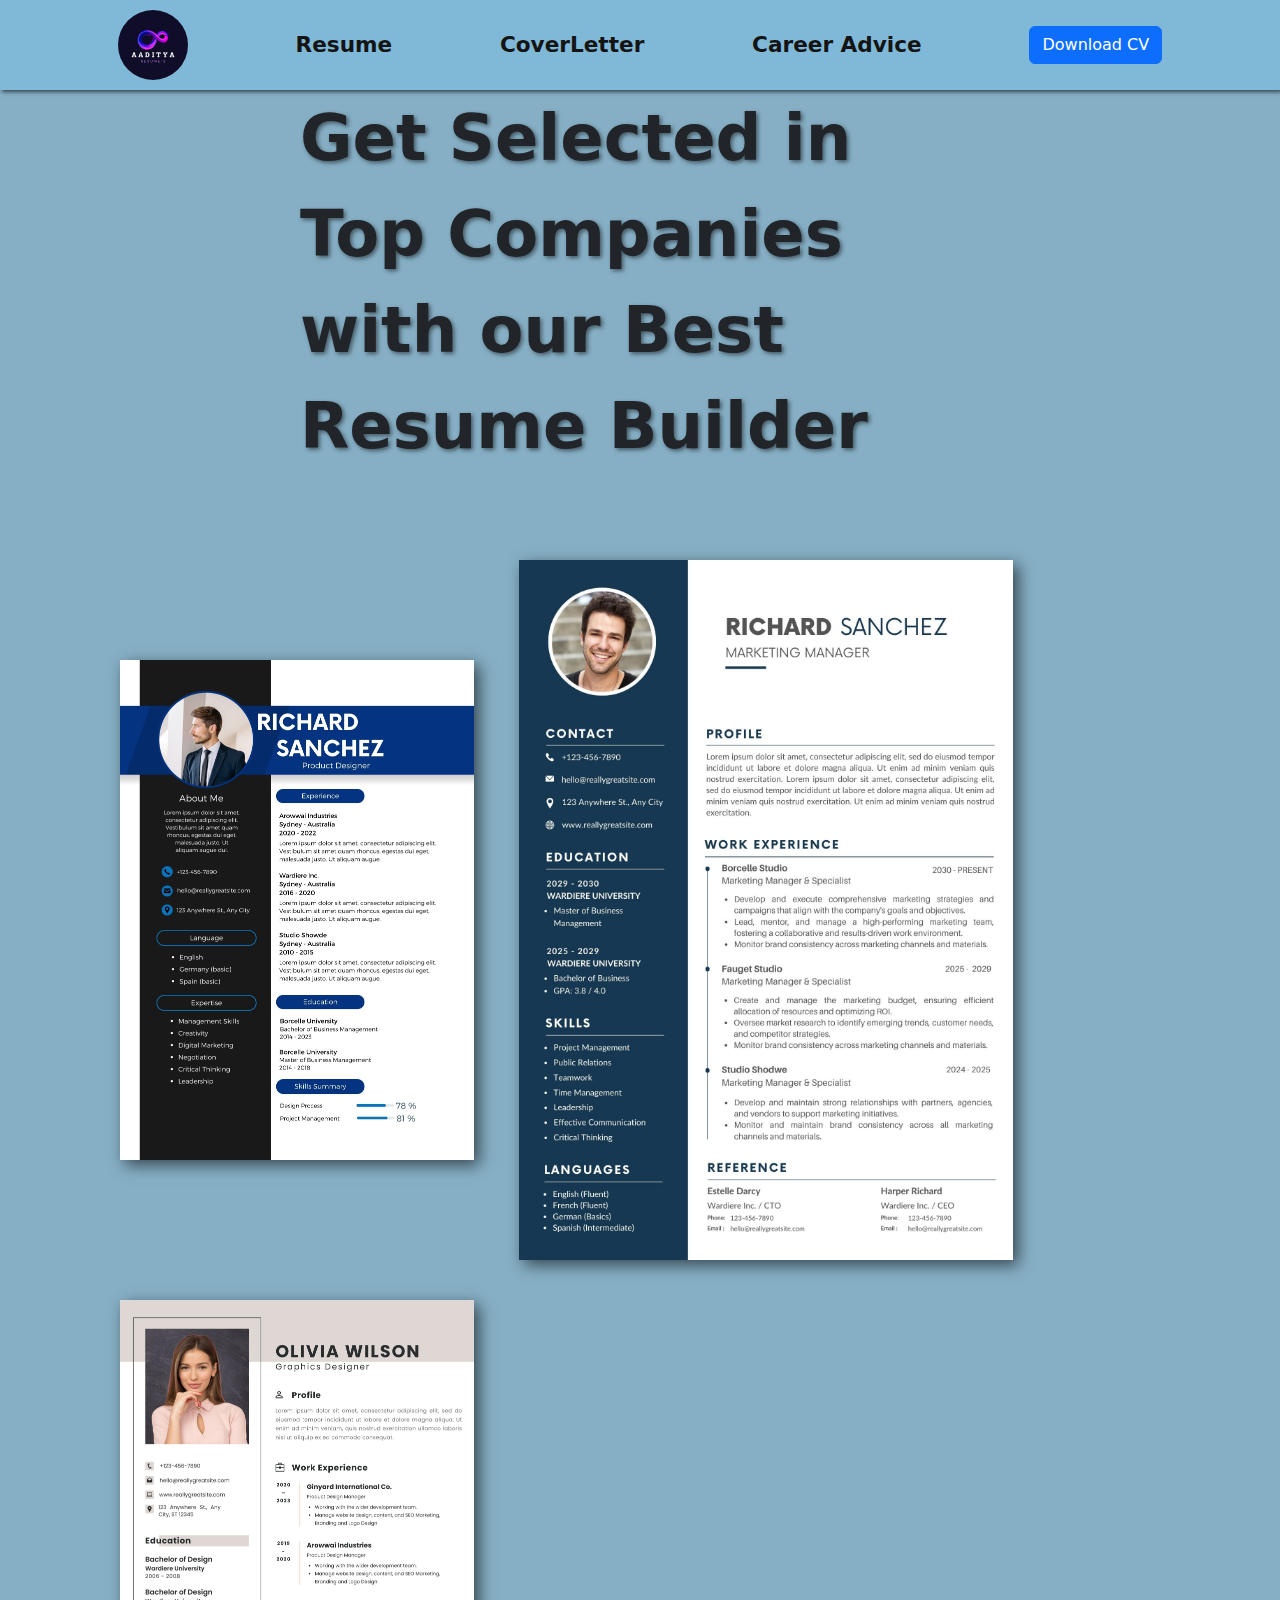
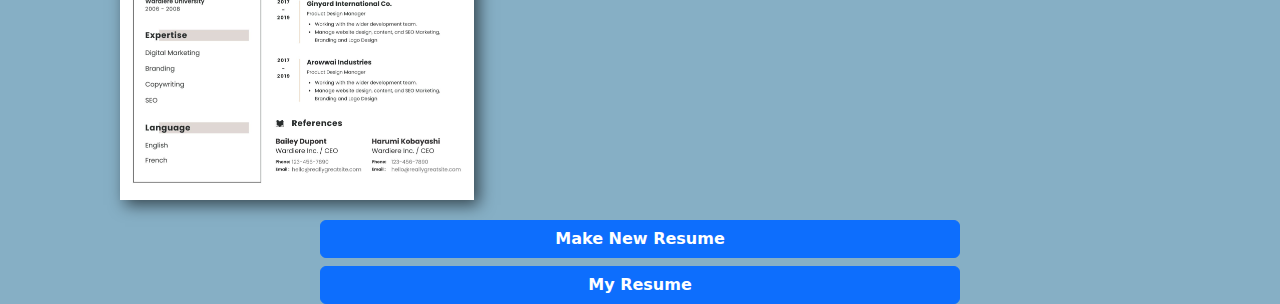
<file: index.html>
<!DOCTYPE html>
<html lang="en">
<head>
    <meta charset="UTF-8">
    <meta name="viewport" content="width=device-width, initial-scale=1.0">
    <title>CodeClause_internship_Intractive-Resume-Builder</title>
    <link href="https://cdn.jsdelivr.net/npm/bootstrap@5.3.3/dist/css/bootstrap.min.css" rel="stylesheet">
    <link rel="stylesheet" href="style.css">
</head>
<body>
    <nav class="navigation">
        <div class="nav-logo"></div>
        <a href="./Resume_aadityaupadhyay.pdf"><b>Resume</b></a>
        <a href="#"><b>CoverLetter</b></a>
        <a href="https://www.thinkful.com/blog/web-development-career-path/"><b>Career Advice</b></a>
        <a href="./Resume_aadityaupadhyay.pdf"><span><button type="button" class="btn btn-primary">Download CV</button></span></a>
    </nav>

    <div class="para">
        <p><b>Get Selected in <span>Top Companies</span> with our Best Resume Builder</b></p>
    </div>

    <div id="formSection" class="container mt-5 d-none">
        <h2>Create Your Resume</h2>
        <form id="resumeForm">
            <div class="mb-3">
                <label for="name" class="form-label">Name</label>
                <input type="text" class="form-control" id="name" required>
            </div>
            <div class="mb-3">
                <label for="email" class="form-label">Email</label>
                <input type="email" class="form-control" id="email" required>
            </div>
            <div class="mb-3">
                <label for="phone" class="form-label">Phone</label>
                <input type="tel" class="form-control" id="phone" required>
            </div>
            <div class="mb-3">
                <label for="summary" class="form-label">Summary</label>
                <textarea class="form-control" id="summary" rows="3" required></textarea>
            </div>
            <button type="submit" class="btn btn-success">Generate Resume</button>
        </form>
    </div>

    <div class="items">
        <img src="./Black Modern Professional Resume.jpg" alt="jpg" height="500px">
        <img src="./Blue Simple Professional CV Resume.jpg" alt="jpg" height="700px">
        <img src="./Simple Professional CV Resume.jpg" alt="jpg" height="500px">
    </div>

    <div class="buttons">
        <div class="d-grid gap-2 col-6 mx-auto">
            <button class="btn btn-primary" type="button" id="makeResumeBtn"><b>Make New Resume</b></button>
            <button class="btn btn-primary" type="button" id="myResumeBtn"><b>My Resume</b></button>
        </div>
    </div>

    <script src="app.js"></script>
</body>
</html>
</file>
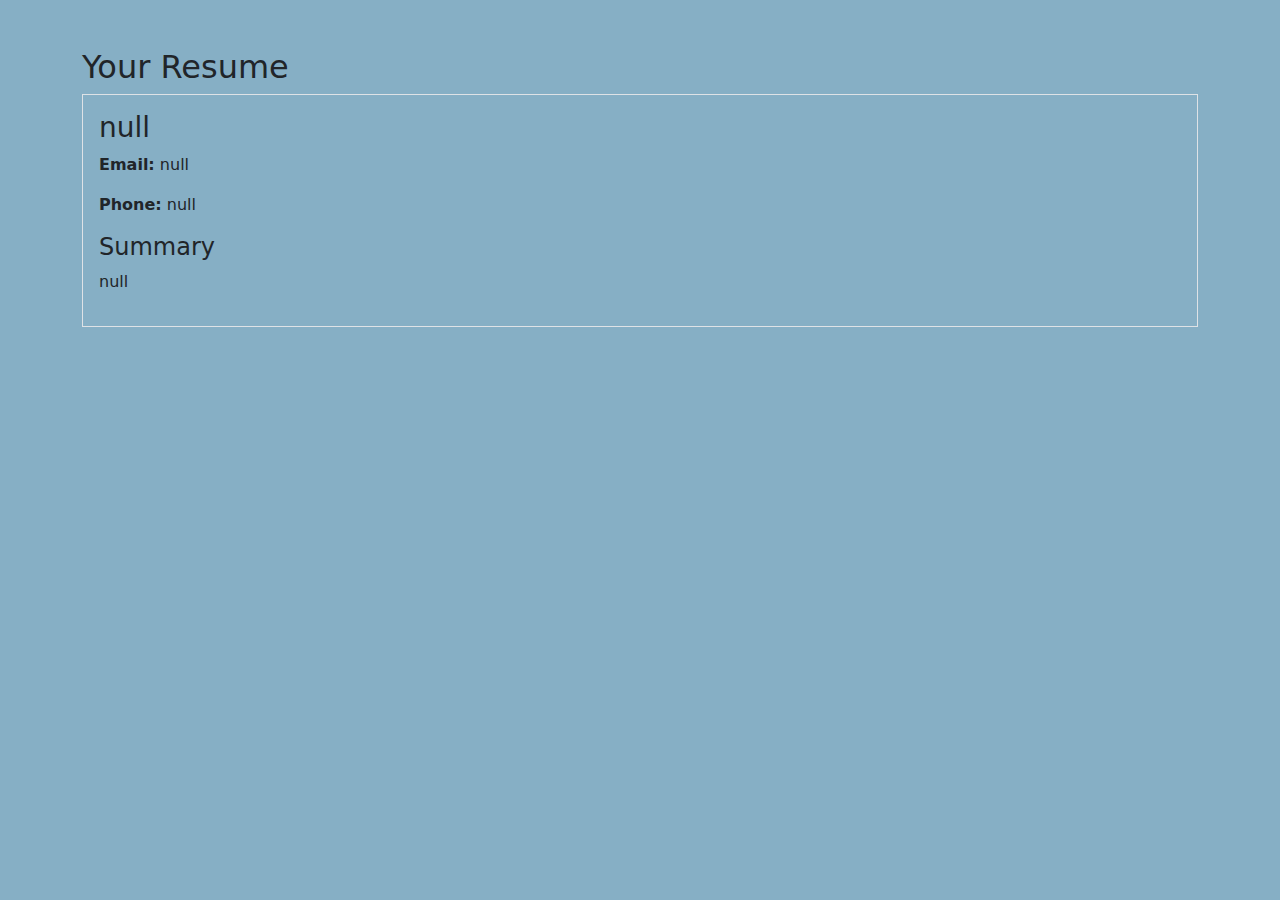
<file: resume.html>
<!DOCTYPE html>
<html lang="en">
<head>
    <meta charset="UTF-8">
    <meta name="viewport" content="width=device-width, initial-scale=1.0">
    <title>Your Resume</title>
    <link href="https://cdn.jsdelivr.net/npm/bootstrap@5.3.3/dist/css/bootstrap.min.css" rel="stylesheet">
    <link rel="stylesheet" href="style.css">
</head>
<body>
    <div class="container mt-5">
        <h2>Your Resume</h2>
        <div id="resumeDisplay" class="border p-3"></div>
    </div>

    <script>
        document.addEventListener('DOMContentLoaded', () => {
            const resumeDisplay = document.getElementById('resumeDisplay');

            const name = localStorage.getItem('name');
            const email = localStorage.getItem('email');
            const phone = localStorage.getItem('phone');
            const summary = localStorage.getItem('summary');

            resumeDisplay.innerHTML = `
                <h3>${name}</h3>
                <p><strong>Email:</strong> ${email}</p>
                <p><strong>Phone:</strong> ${phone}</p>
                <h4>Summary</h4>
                <p>${summary}</p>
            `;
        });
    </script>
</body>
</html>
</file>
<file: style.css>
body {
    background-color: rgb(134, 175, 197);
}

@keyframes rainbow-text {
    0%, 100% {
        color: red;
    }
    20% {
        color: yellow;
    }
    40% {
        color: green;
    }
    60% {
        color: cyan;
    }
    80% {
        color: blue;
    }
}

.para span {
    animation: rainbow-text 6s linear infinite;
}

@keyframes shuffle-animation {
    0% {
        transform: translateX(0);
    }
    25% {
        transform: translateX(-20px) rotate(-5deg);
    }
    50% {
        transform: translateX(20px) rotate(5deg);
    }
    75% {
        transform: translateX(-10px) rotate(-3deg);
    }
    100% {
        transform: translateX(0) rotate(0deg);
    }
}

.items img {
    box-shadow: 5px 5px 15px rgba(0, 0, 0, 0.6);
    margin: 20px;
    animation: shuffle-animation 5s ease-in-out infinite;
}

.navigation {
    display: flex;
    align-items: center;
    justify-content: space-evenly;
    padding: 10px;
    box-shadow: 2px 2px 4px rgba(0, 0, 0, 0.6);
    background-color: rgb(128, 185, 215);
    font-size: 1.35rem;
}

.nav-logo {
    background-image: url("Colorful Modern Infinity Technology Free Logo(1).png");
    background-size: cover;
    height: 70px;
    width: 70px;
    border-radius: 50%;
}

.navigation a {
    color: rgb(20, 20, 20);
    text-decoration: none;
}

.buttons {
    justify-content: space-evenly;
}

.para {
    display: flex;
    justify-content: center;
    font-size: 4.0rem;
    text-shadow: 2px 2px 4px rgba(0, 0, 0, 0.5);
    margin-left: 300px;
    margin-right: 300px;
}

.items {
    margin-top: 50px;
    margin-left: 100px;
}

.items img {
    box-shadow: 5px 5px 15px rgba(0, 0, 0, 0.6);
    margin: 20px;
}
</file>
